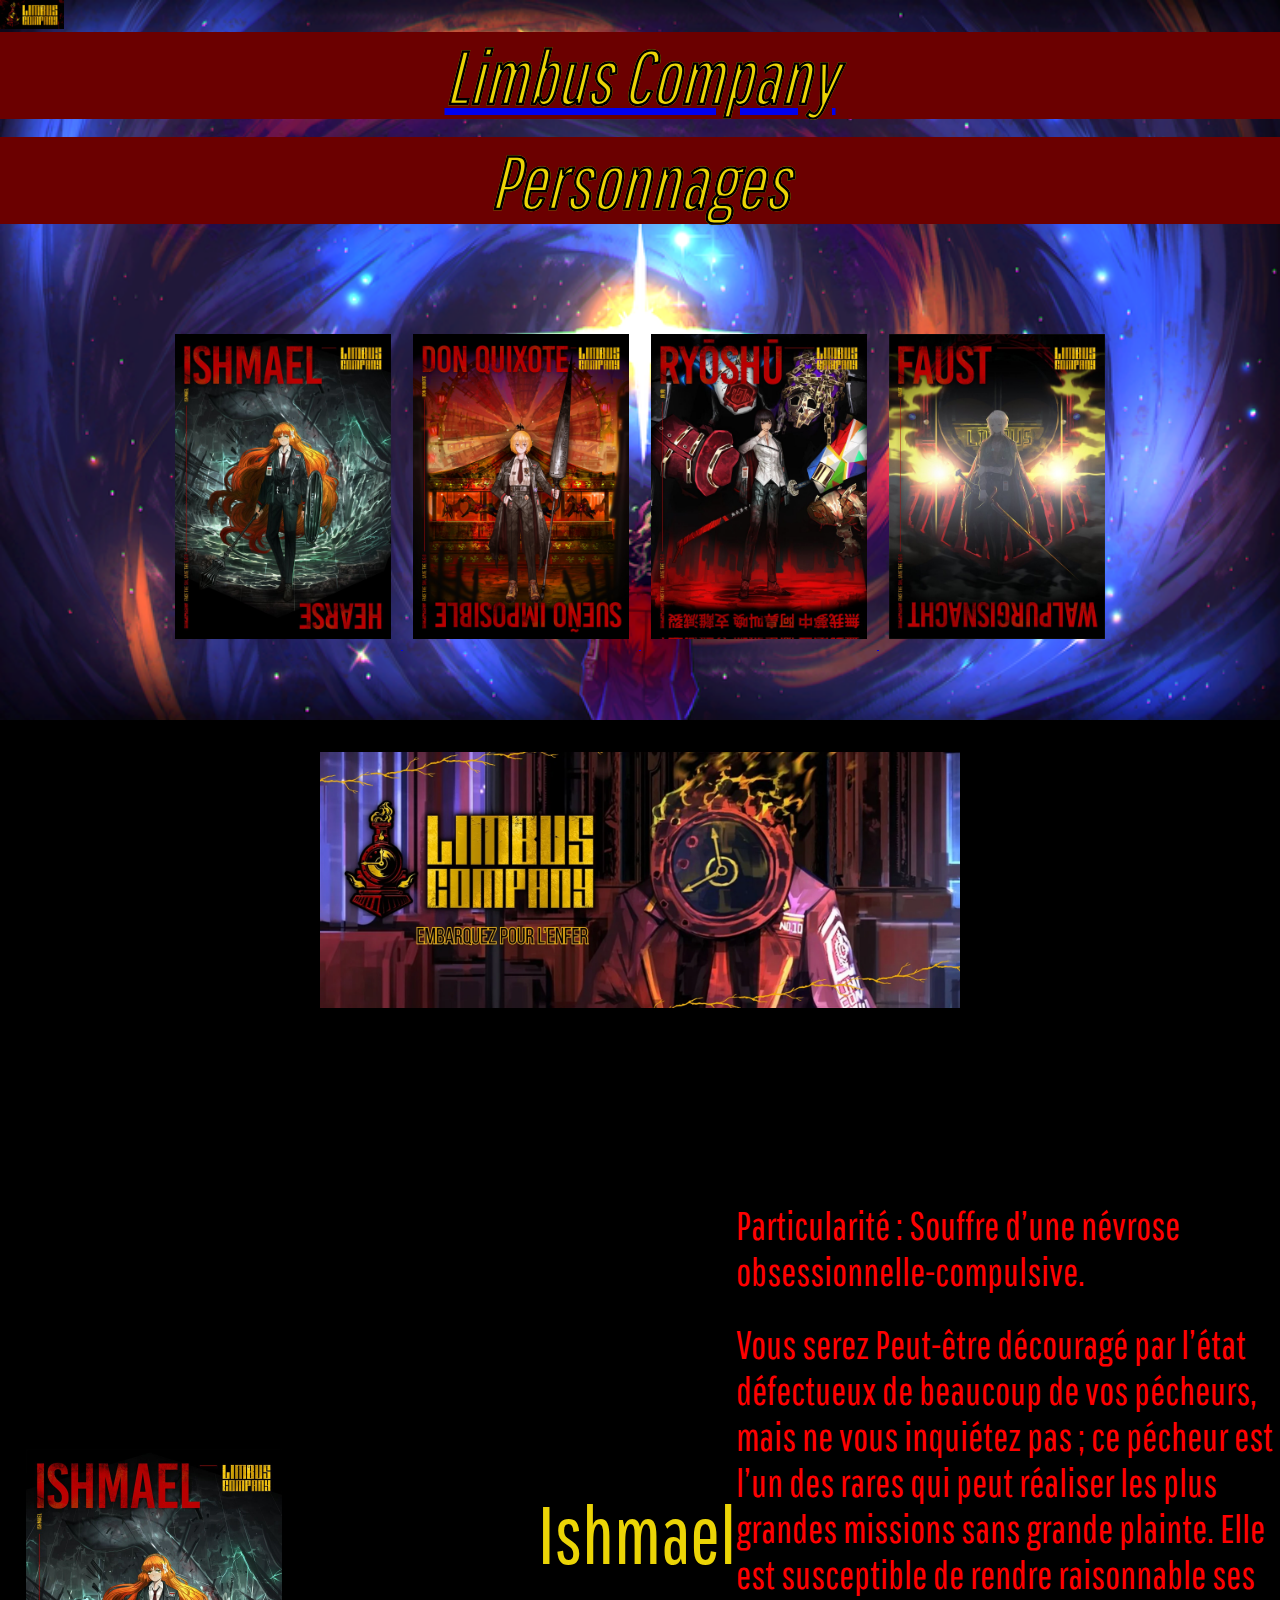
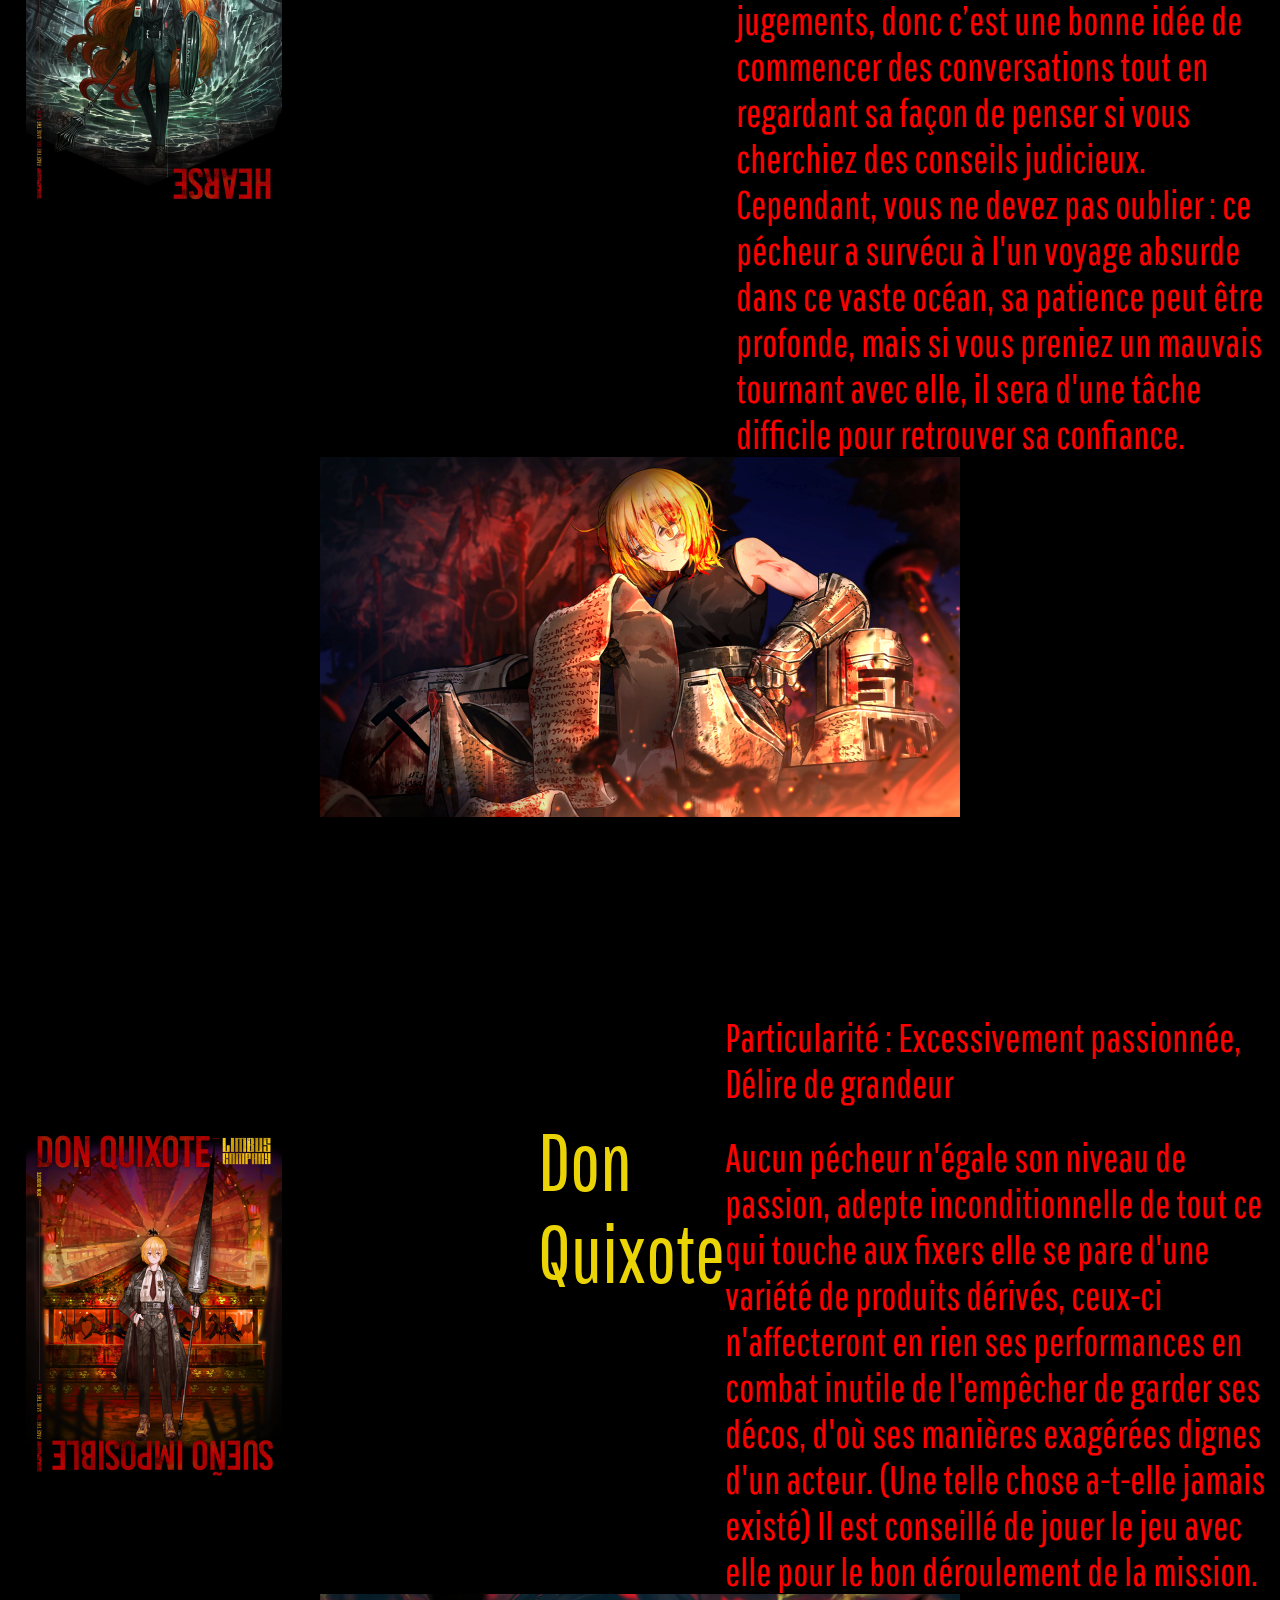
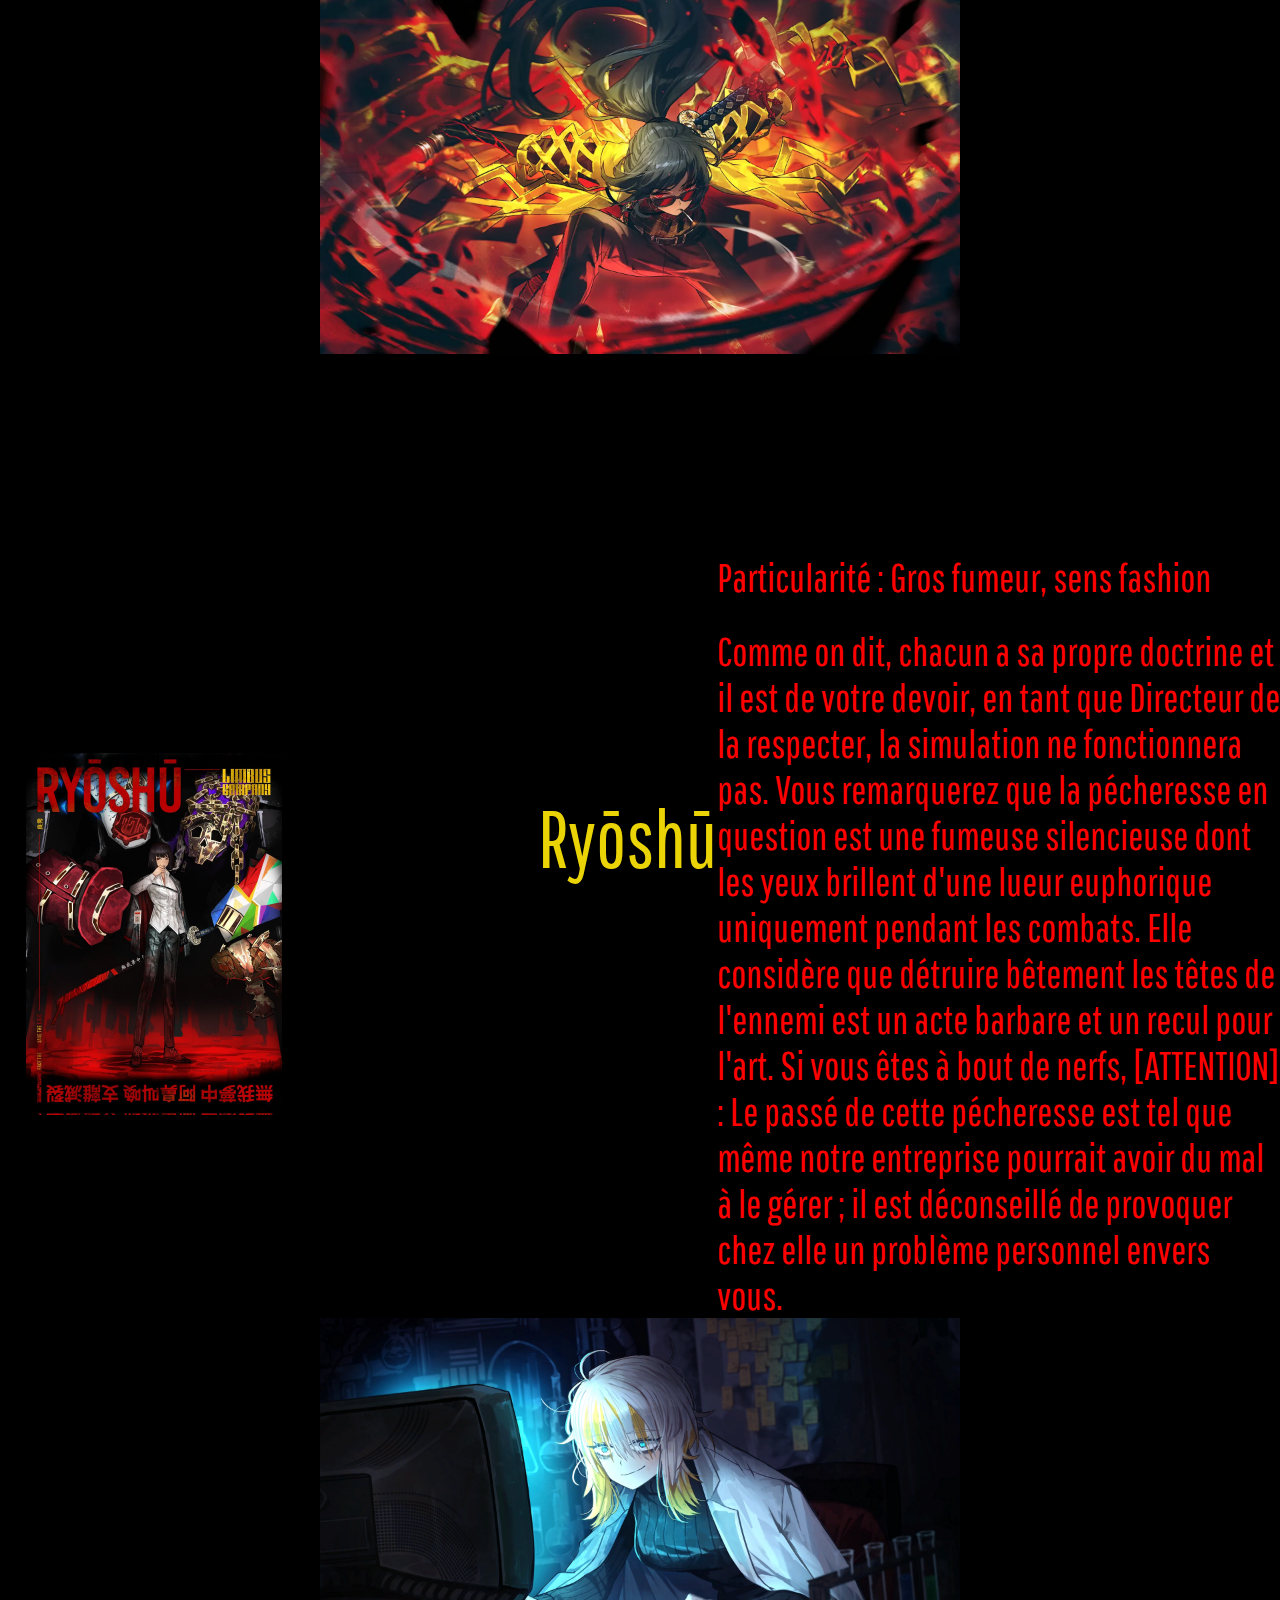
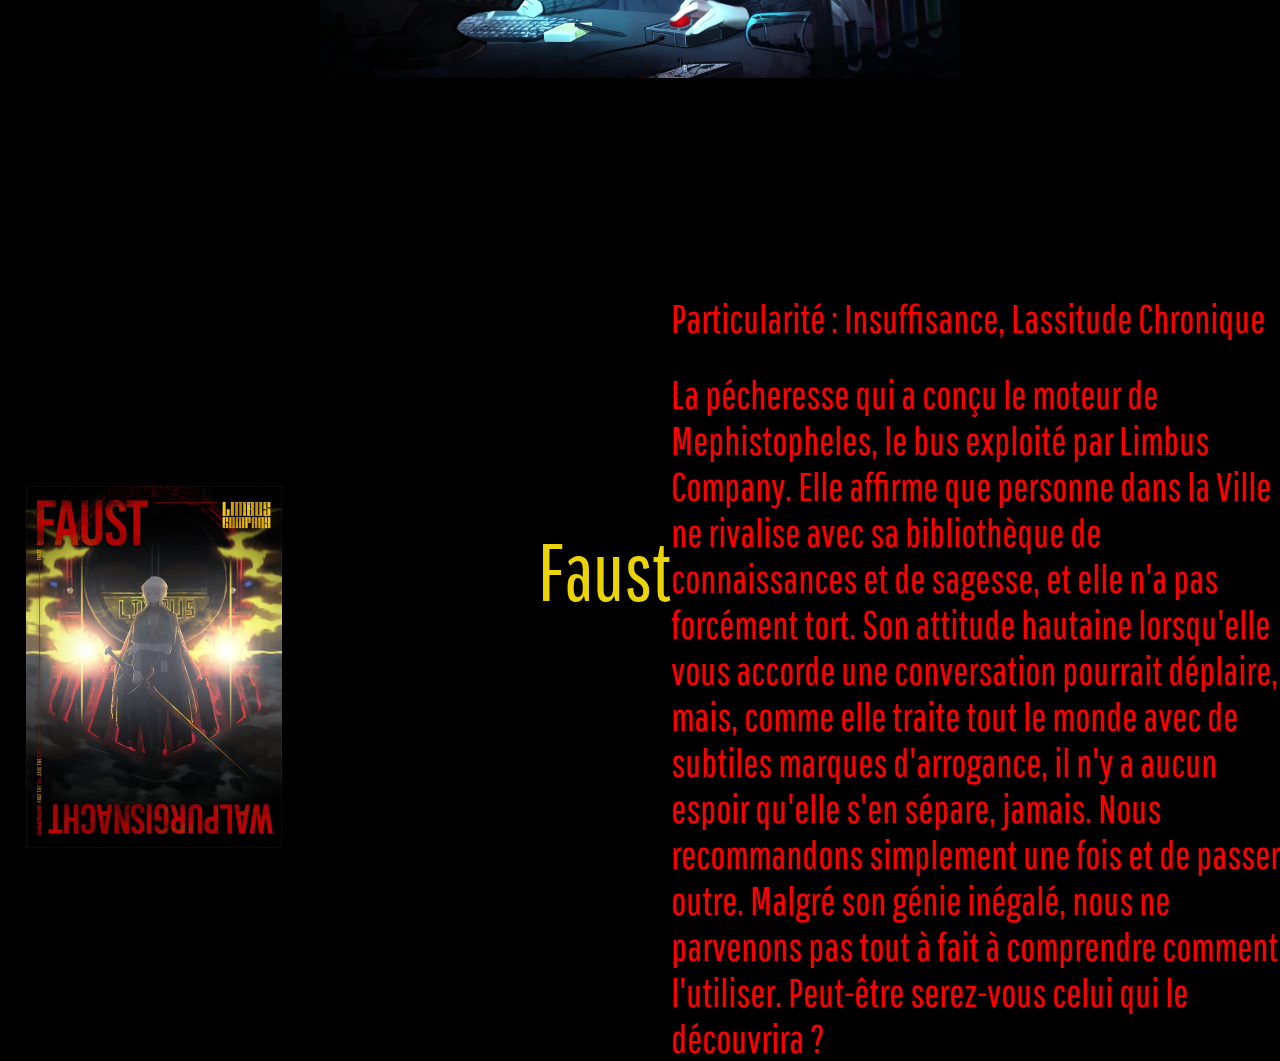
<file: index.html>
<!DOCTYPE html>
<html lang="en">
  <head>
    <link rel="preconnect" href="https://fonts.googleapis.com" />
    <link rel="preconnect" href="https://fonts.gstatic.com" crossorigin />
    <link
      href="https://fonts.googleapis.com/css2?family=Pathway+Gothic+One&display=swap"rel="stylesheet"/>

    <meta charset="UTF-8" />
    <meta name="viewport" content="width=device-width, initial-scale=1.0" />
    <link rel="stylesheet" href="IIM.css" />
    <link rel="icon" type="image/png" href="IMG/LC logo.webp" />
    <title>Limbus Company</title>

  </head>

  <body>
 <!--Header-->
    <div> 
      <img src="IMG/lc-logo.jpg" alt="Limbus" class="logo" /> 
      <a href="https://limbuscompany.com" target="_blank" class="ligne">
      <h1>Limbus Company</h1>

      </a>

   <br>

      <div class="Personnages">
        <h2>Personnages</h2>
      </div>
    </div>

    <div class="LCD">
      <a href="#Ishmael">
        <img src="IMG/Ishmael.jpeg" alt="Ishmael LCD" class="Espacement" />
      </a>

      <a href="#DonQuixote">
        <img src="IMG/Don_Quixote.png"alt="Don Quixote LCD" class="Espacement"/>
      </a>

      <a href="#Ryoshuu">
        <img src="IMG/Ryoshu.png" alt="Ryoshuu LCD" class="Espacement" />
      </a>

      <a href="#Faust">
        <img src="IMG/Faust.jpeg" alt="Faust LCD" class="Espacement" />
      </a>

    </div>

    <div>
      <img src="IMG/HELL.webp" alt="Bannière Limbus" class="centre" />
    </div>

    <div id="Ishmael">
      <img src="IMG/Ishmael.jpeg" alt="Ishmael LCD" class="volume" />
      <p class="Ishmaellore">Ishmael</p>
      <div>
        <p class="Ishmaeltextbis">
          Particularité : Souffre d’une névrose obsessionnelle-compulsive.
        </p>
        <p class="Ishmaeltext">
          Vous serez Peut-être découragé par l’état défectueux de beaucoup de
          vos pécheurs, mais ne vous inquiétez pas ; ce pécheur est l’un des
          rares qui peut réaliser les plus grandes missions sans grande plainte.
          Elle est susceptible de rendre raisonnable ses jugements, donc c’est
          une bonne idée de commencer des conversations tout en regardant sa
          façon de penser si vous cherchiez des conseils judicieux. Cependant,
          vous ne devez pas oublier : ce pécheur a survécu à l'un voyage absurde
          dans ce vaste océan, sa patience peut être profonde, mais si vous
          preniez un mauvais tournant avec elle, il sera d'une tâche difficile
          pour retrouver sa confiance.
        </p>
      </div>
    </div>

    <div>
      <img
        src="IMG/donxquixote banner.webp"
        alt="Bannière Limbus"
        class="centre"
      />
    </div>

    <div id="DonQuixote">
      <img src="IMG/Don_Quixote.png" alt="Ishmael LCD" class="volume" />
      <p class="Ishmaellore">Don Quixote</p>
      <div>
        <p class="Ishmaeltextbis">
          Particularité : Excessivement passionnée, Délire de grandeur
        </p>
        <p class="Ishmaeltext">
          Aucun pécheur n'égale son niveau de passion, adepte inconditionnelle
          de tout ce qui touche aux fixers elle se pare d'une variété de
          produits dérivés, ceux-ci n'affecteront en rien ses performances en
          combat inutile de l'empêcher de garder ses décos, d'où ses manières
          exagérées dignes d'un acteur. (Une telle chose a-t-elle jamais existé)
          Il est conseillé de jouer le jeu avec elle pour le bon déroulement de
          la mission.
        </p>
      </div>
    </div>

    <div>
      <img src="IMG/ryooshu.jpg" alt="Bannière Limbus" class="centre" />
    </div>

    <div id="Ryoshuu">
      <img src="IMG/Ryoshu.png" alt="Ishmael LCD" class="volume" />
      <p class="Ishmaellore">Ryōshū</p>
      <div>
        <p class="Ishmaeltextbis">Particularité : Gros fumeur, sens fashion</p>
        <p class="Ishmaeltext">
          Comme on dit, chacun a sa propre doctrine et il est de votre devoir,
          en tant que Directeur de la respecter, la simulation ne fonctionnera
          pas. Vous remarquerez que la pécheresse en question est une fumeuse
          silencieuse dont les yeux brillent d'une lueur euphorique uniquement
          pendant les combats. Elle considère que détruire bêtement les têtes de
          l'ennemi est un acte barbare et un recul pour l'art. Si vous êtes à
          bout de nerfs, [ATTENTION] : Le passé de cette pécheresse est tel que
          même notre entreprise pourrait avoir du mal à le gérer ; il est
          déconseillé de provoquer chez elle un problème personnel envers vous.
        </p>
      </div>
    </div>
    <div>
      <img src="IMG/Faust.png" alt="Bannière Limbus" class="centre" />
    </div>

    <div id="Faust">
      <img src="IMG/Faust.jpeg" alt="Ishmael LCD" class="volume" />
      <p class="Ishmaellore">Faust</p>
      <div>
        <p class="Ishmaeltextbis">
          Particularité : Insuffisance, Lassitude Chronique
        </p>
        <p class="Ishmaeltext">
          La pécheresse qui a conçu le moteur de Mephistopheles, le bus exploité
          par Limbus Company. Elle affirme que personne dans la Ville ne
          rivalise avec sa bibliothèque de connaissances et de sagesse, et elle
          n'a pas forcément tort. Son attitude hautaine lorsqu'elle vous accorde
          une conversation pourrait déplaire, mais, comme elle traite tout le
          monde avec de subtiles marques d'arrogance, il n'y a aucun espoir
          qu'elle s'en sépare, jamais. Nous recommandons simplement une fois et
          de passer outre. Malgré son génie inégalé, nous ne parvenons pas tout
          à fait à comprendre comment l'utiliser. Peut-être serez-vous celui qui
          le découvrira ?
        </p>
      </div>
    </div>

  </body>
</html>
</file>
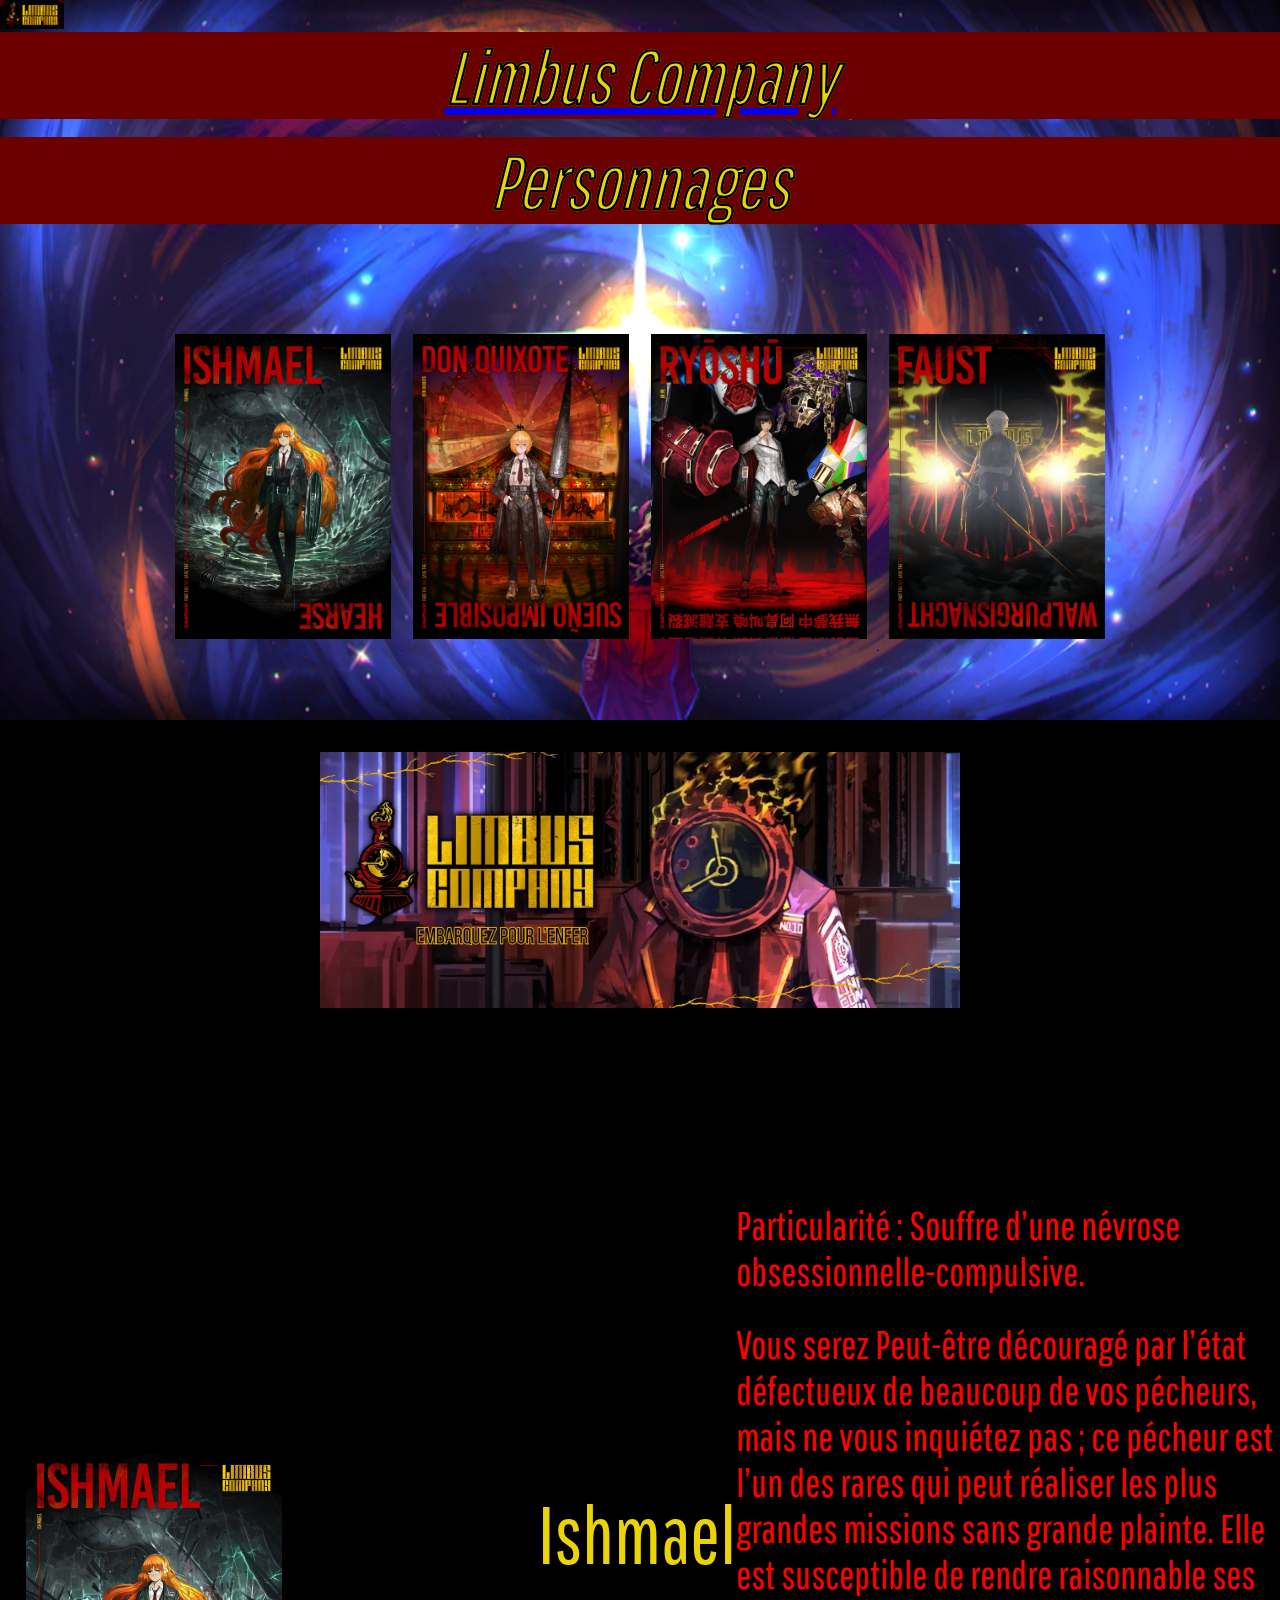
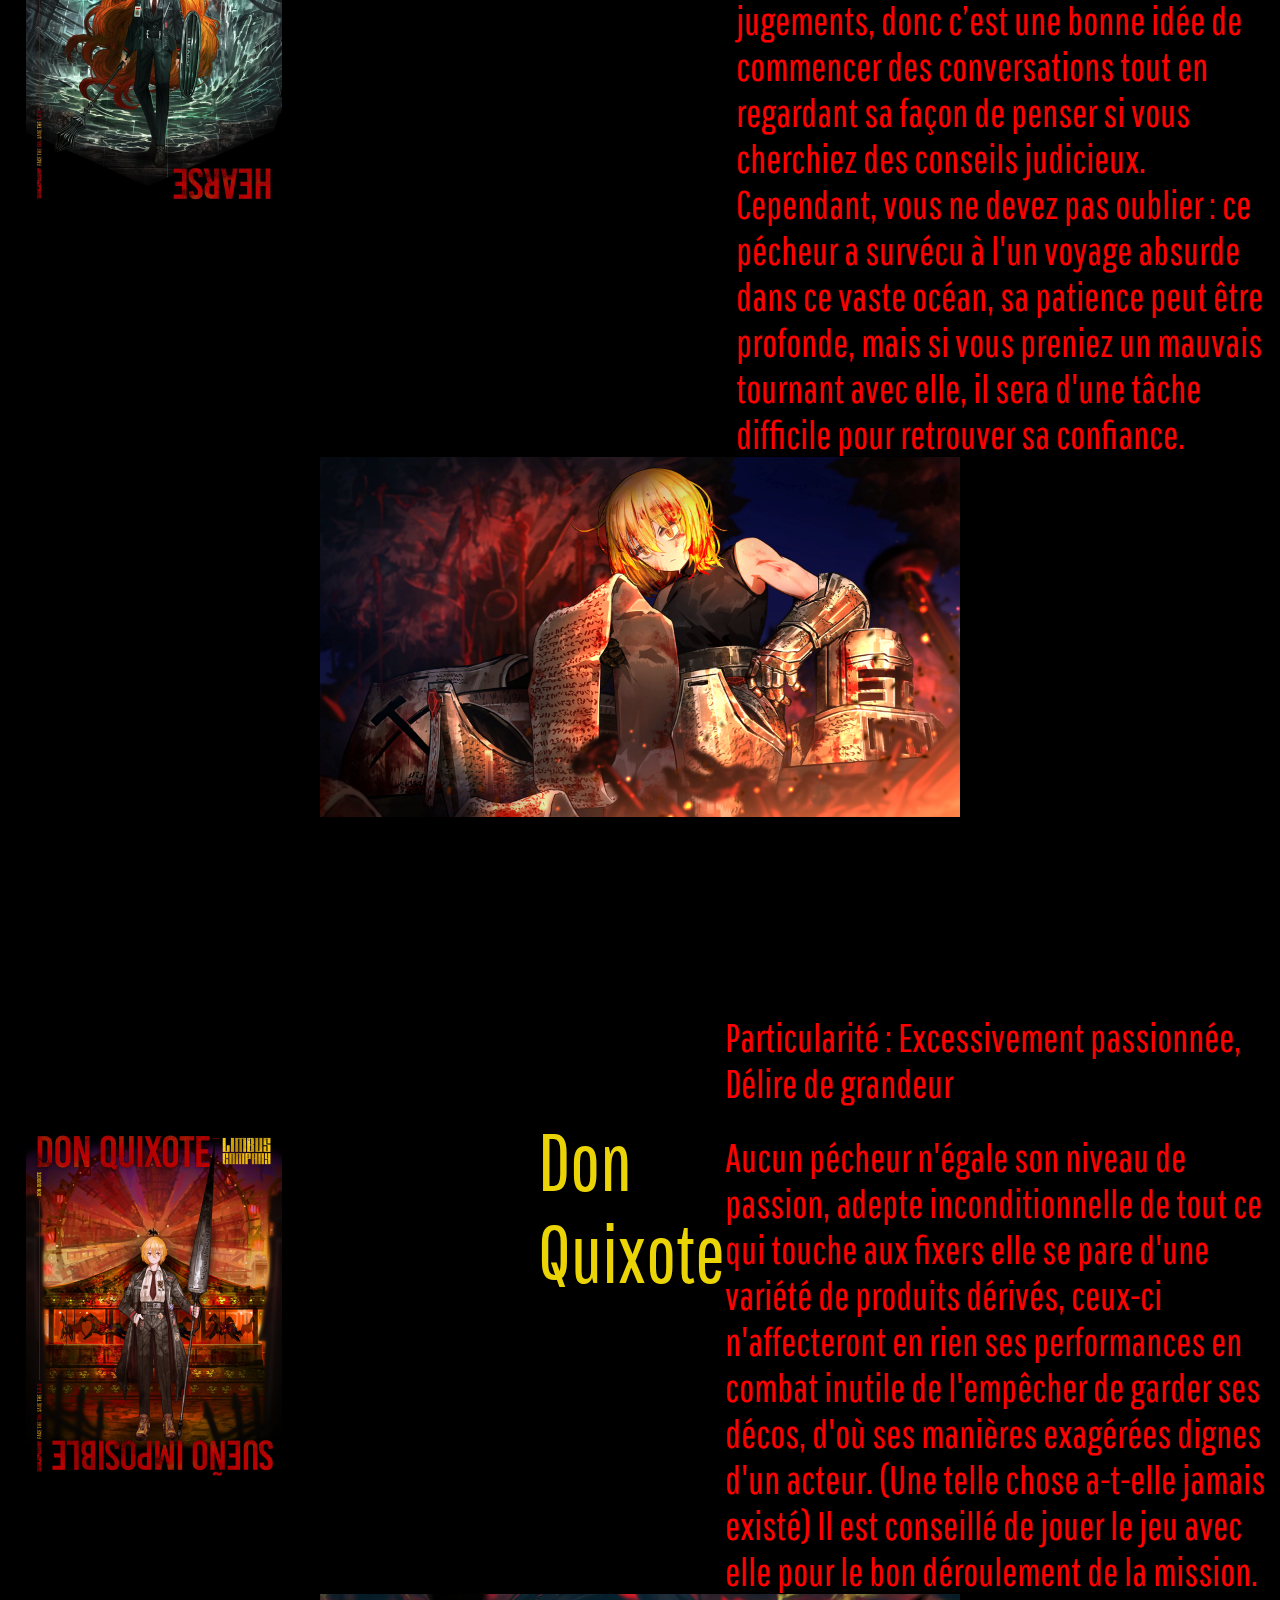
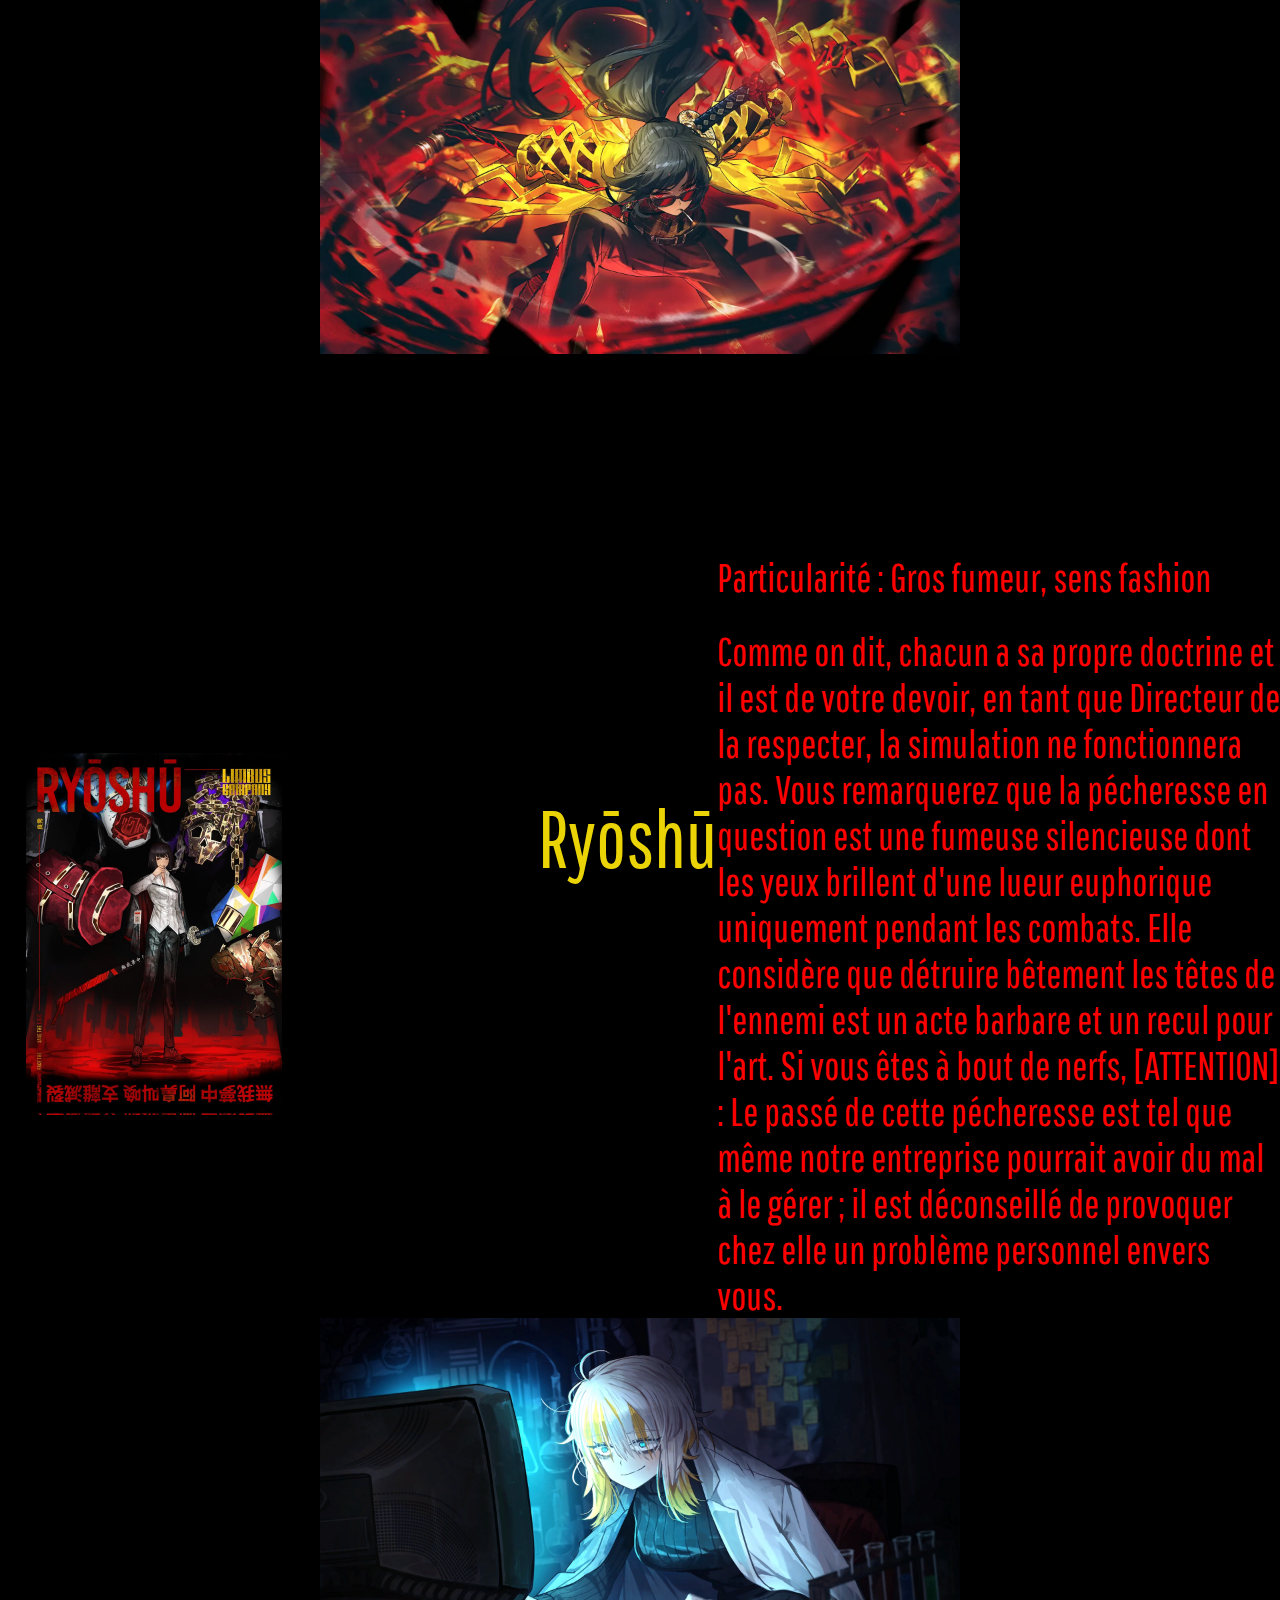
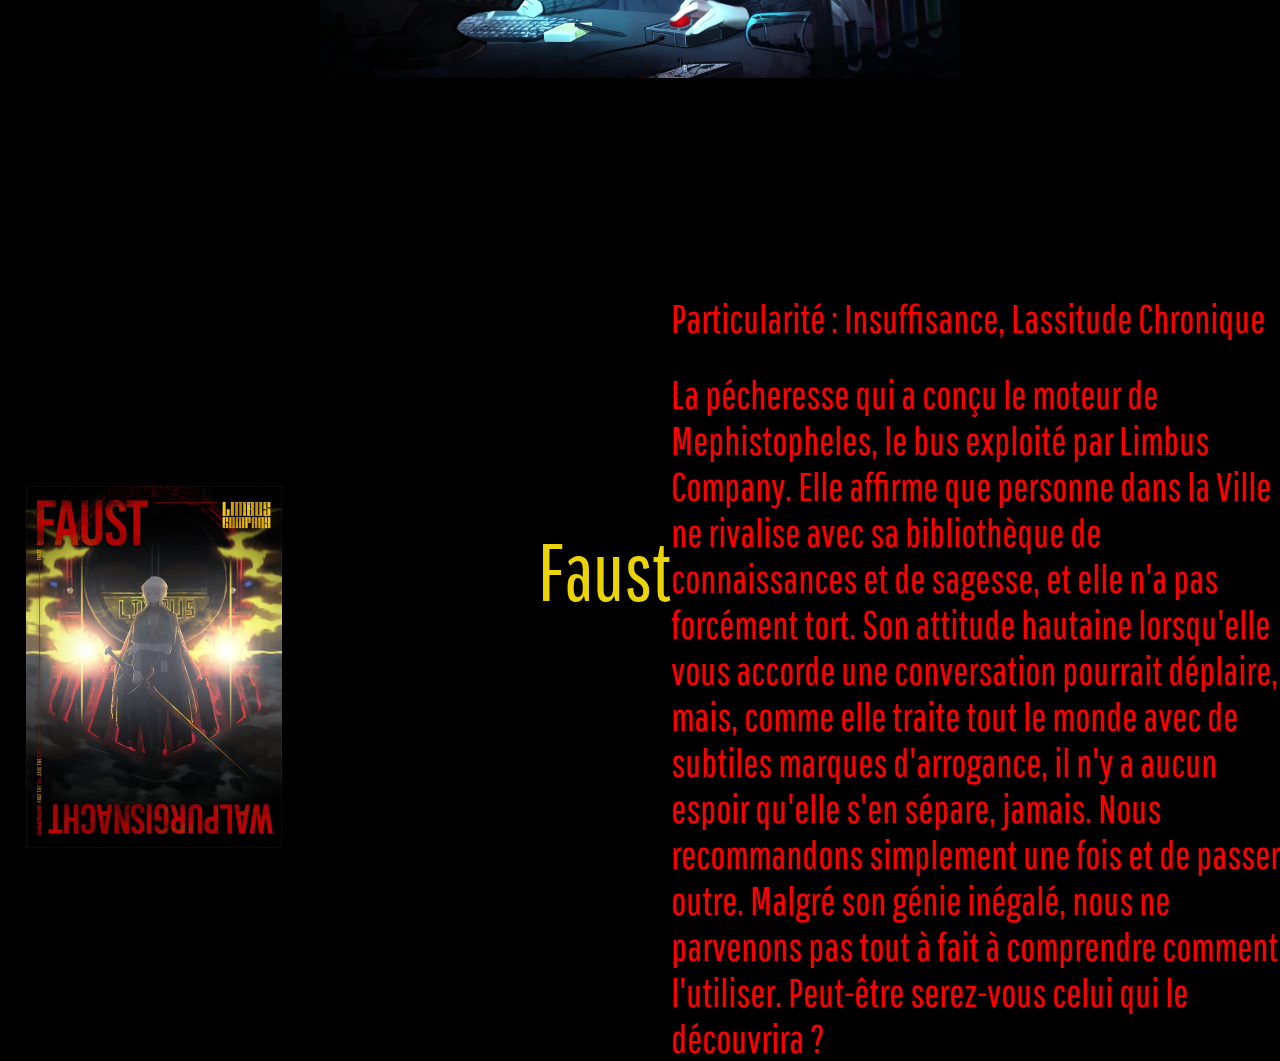
<file: Index.html>
<!DOCTYPE html>
<html lang="en">
  <head>
    <link rel="preconnect" href="https://fonts.googleapis.com" />
    <link rel="preconnect" href="https://fonts.gstatic.com" crossorigin />
    <link
      href="https://fonts.googleapis.com/css2?family=Pathway+Gothic+One&display=swap"rel="stylesheet"/>

    <meta charset="UTF-8" />
    <meta name="viewport" content="width=device-width, initial-scale=1.0" />
    <link rel="stylesheet" href="IIM.css" />
    <link rel="icon" type="image/png" href="IMG/LC logo.webp" />
    <title>Limbus Company</title>

  </head>

  <body>

    <style>
      html {
        scroll-behavior: smooth;
        }
    </style>

    <div> 
      <img src="IMG/lc-logo.jpg" alt="Limbus" class="logo" /> 
      <a href="https://limbuscompany.com" target="_blank">
      <h1>Limbus Company</h1>

      </a>

      <div class="line">
        <p>.</p>
      </div>

      <div class="Personnages">
        <h2>Personnages</h2>
      </div>
    </div>

    <div class="LCD">
      <a href="#Ishmael">
        <img src="IMG/Ishmael.jpeg" alt="Ishmael LCD" class="Espacement" />
      </a>

      <a href="#DonQuixote">
        <img src="IMG/Don_Quixote.png"alt="Don Quixote LCD"class="Espacement"/>
      </a>

      <a href="#Ryoshuu">
        <img src="IMG/Ryoshu.png" alt="Ryoshuu LCD" class="Espacement" />
      </a>

      <a href="#Faust">
        <img src="IMG/Faust.jpeg" alt="Faust LCD" class="Espacement" />
      </a>

    </div>

    <div>
      <img src="IMG/HELL.webp" alt="Bannière Limbus" class="centre" />
    </div>

    <div id="Ishmael">
      <img src="IMG/Ishmael.jpeg" alt="Ishmael LCD" class="volume" />
      <p class="Ishmaellore">Ishmael</p>
      <div>
        <p class="Ishmaeltextbis">
          Particularité : Souffre d’une névrose obsessionnelle-compulsive.
        </p>
        <p class="Ishmaeltext">
          Vous serez Peut-être découragé par l’état défectueux de beaucoup de
          vos pécheurs, mais ne vous inquiétez pas ; ce pécheur est l’un des
          rares qui peut réaliser les plus grandes missions sans grande plainte.
          Elle est susceptible de rendre raisonnable ses jugements, donc c’est
          une bonne idée de commencer des conversations tout en regardant sa
          façon de penser si vous cherchiez des conseils judicieux. Cependant,
          vous ne devez pas oublier : ce pécheur a survécu à l'un voyage absurde
          dans ce vaste océan, sa patience peut être profonde, mais si vous
          preniez un mauvais tournant avec elle, il sera d'une tâche difficile
          pour retrouver sa confiance.
        </p>
      </div>
    </div>

    <div>
      <img
        src="IMG/donxquixote banner.webp"
        alt="Bannière Limbus"
        class="centre"
      />
    </div>

    <div id="DonQuixote">
      <img src="IMG/Don_Quixote.png" alt="Ishmael LCD" class="volume" />
      <p class="Ishmaellore">Don Quixote</p>
      <div>
        <p class="Ishmaeltextbis">
          Particularité : Excessivement passionnée, Délire de grandeur
        </p>
        <p class="Ishmaeltext">
          Aucun pécheur n'égale son niveau de passion, adepte inconditionnelle
          de tout ce qui touche aux fixers elle se pare d'une variété de
          produits dérivés, ceux-ci n'affecteront en rien ses performances en
          combat inutile de l'empêcher de garder ses décos, d'où ses manières
          exagérées dignes d'un acteur. (Une telle chose a-t-elle jamais existé)
          Il est conseillé de jouer le jeu avec elle pour le bon déroulement de
          la mission.
        </p>
      </div>
    </div>

    <div>
      <img src="IMG/ryooshu.jpg" alt="Bannière Limbus" class="centre" />
    </div>

    <div id="Ryoshuu">
      <img src="IMG/Ryoshu.png" alt="Ishmael LCD" class="volume" />
      <p class="Ishmaellore">Ryōshū</p>
      <div>
        <p class="Ishmaeltextbis">Particularité : Gros fumeur, sens fashion</p>
        <p class="Ishmaeltext">
          Comme on dit, chacun a sa propre doctrine et il est de votre devoir,
          en tant que Directeur de la respecter, la simulation ne fonctionnera
          pas. Vous remarquerez que la pécheresse en question est une fumeuse
          silencieuse dont les yeux brillent d'une lueur euphorique uniquement
          pendant les combats. Elle considère que détruire bêtement les têtes de
          l'ennemi est un acte barbare et un recul pour l'art. Si vous êtes à
          bout de nerfs, [ATTENTION] : Le passé de cette pécheresse est tel que
          même notre entreprise pourrait avoir du mal à le gérer ; il est
          déconseillé de provoquer chez elle un problème personnel envers vous.
        </p>
      </div>
    </div>
    <div>
      <img src="IMG/Faust.png" alt="Bannière Limbus" class="centre" />
    </div>

    <div id="Faust">
      <img src="IMG/Faust.jpeg" alt="Ishmael LCD" class="volume" />
      <p class="Ishmaellore">Faust</p>
      <div>
        <p class="Ishmaeltextbis">
          Particularité : Insuffisance, Lassitude Chronique
        </p>
        <p class="Ishmaeltext">
          La pécheresse qui a conçu le moteur de Mephistopheles, le bus exploité
          par Limbus Company. Elle affirme que personne dans la Ville ne
          rivalise avec sa bibliothèque de connaissances et de sagesse, et elle
          n'a pas forcément tort. Son attitude hautaine lorsqu'elle vous accorde
          une conversation pourrait déplaire, mais, comme elle traite tout le
          monde avec de subtiles marques d'arrogance, il n'y a aucun espoir
          qu'elle s'en sépare, jamais. Nous recommandons simplement une fois et
          de passer outre. Malgré son génie inégalé, nous ne parvenons pas tout
          à fait à comprendre comment l'utiliser. Peut-être serez-vous celui qui
          le découvrira ?
        </p>
      </div>
    </div>
  </body>
</html>
</file>
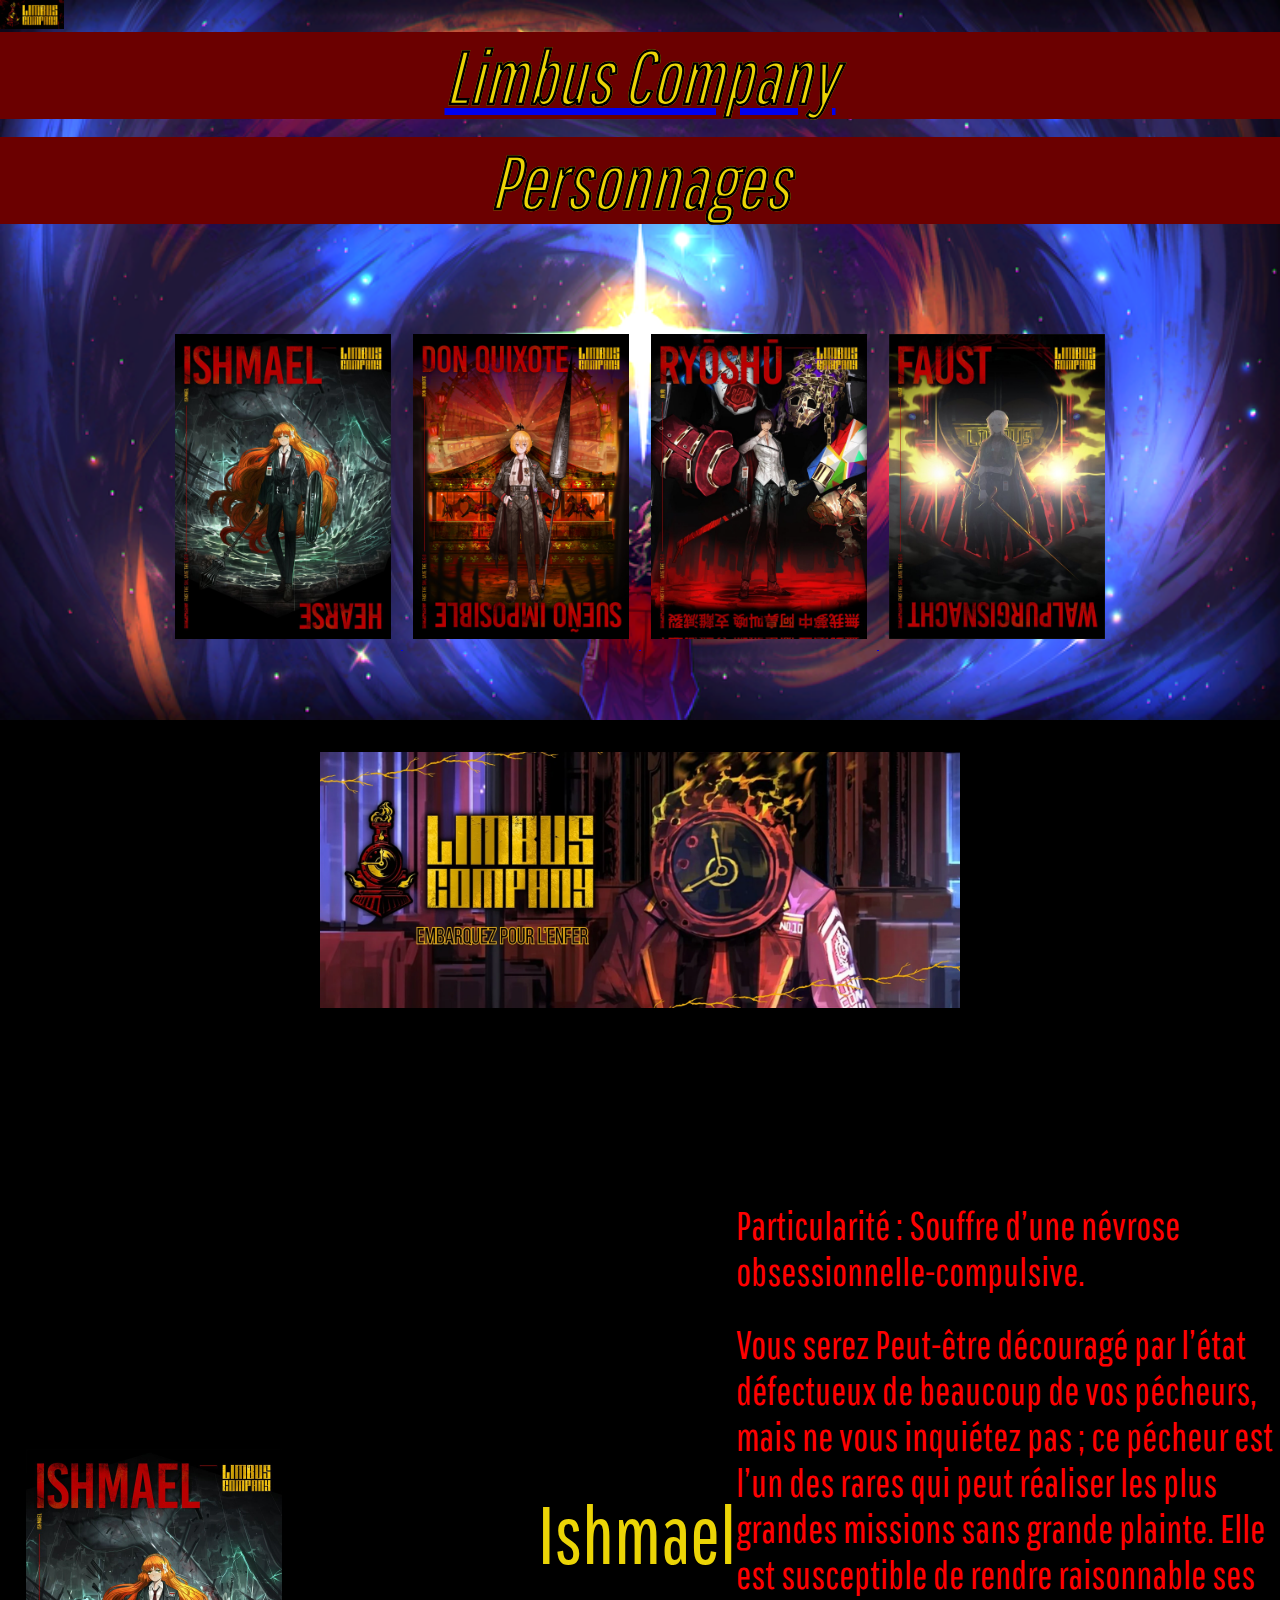
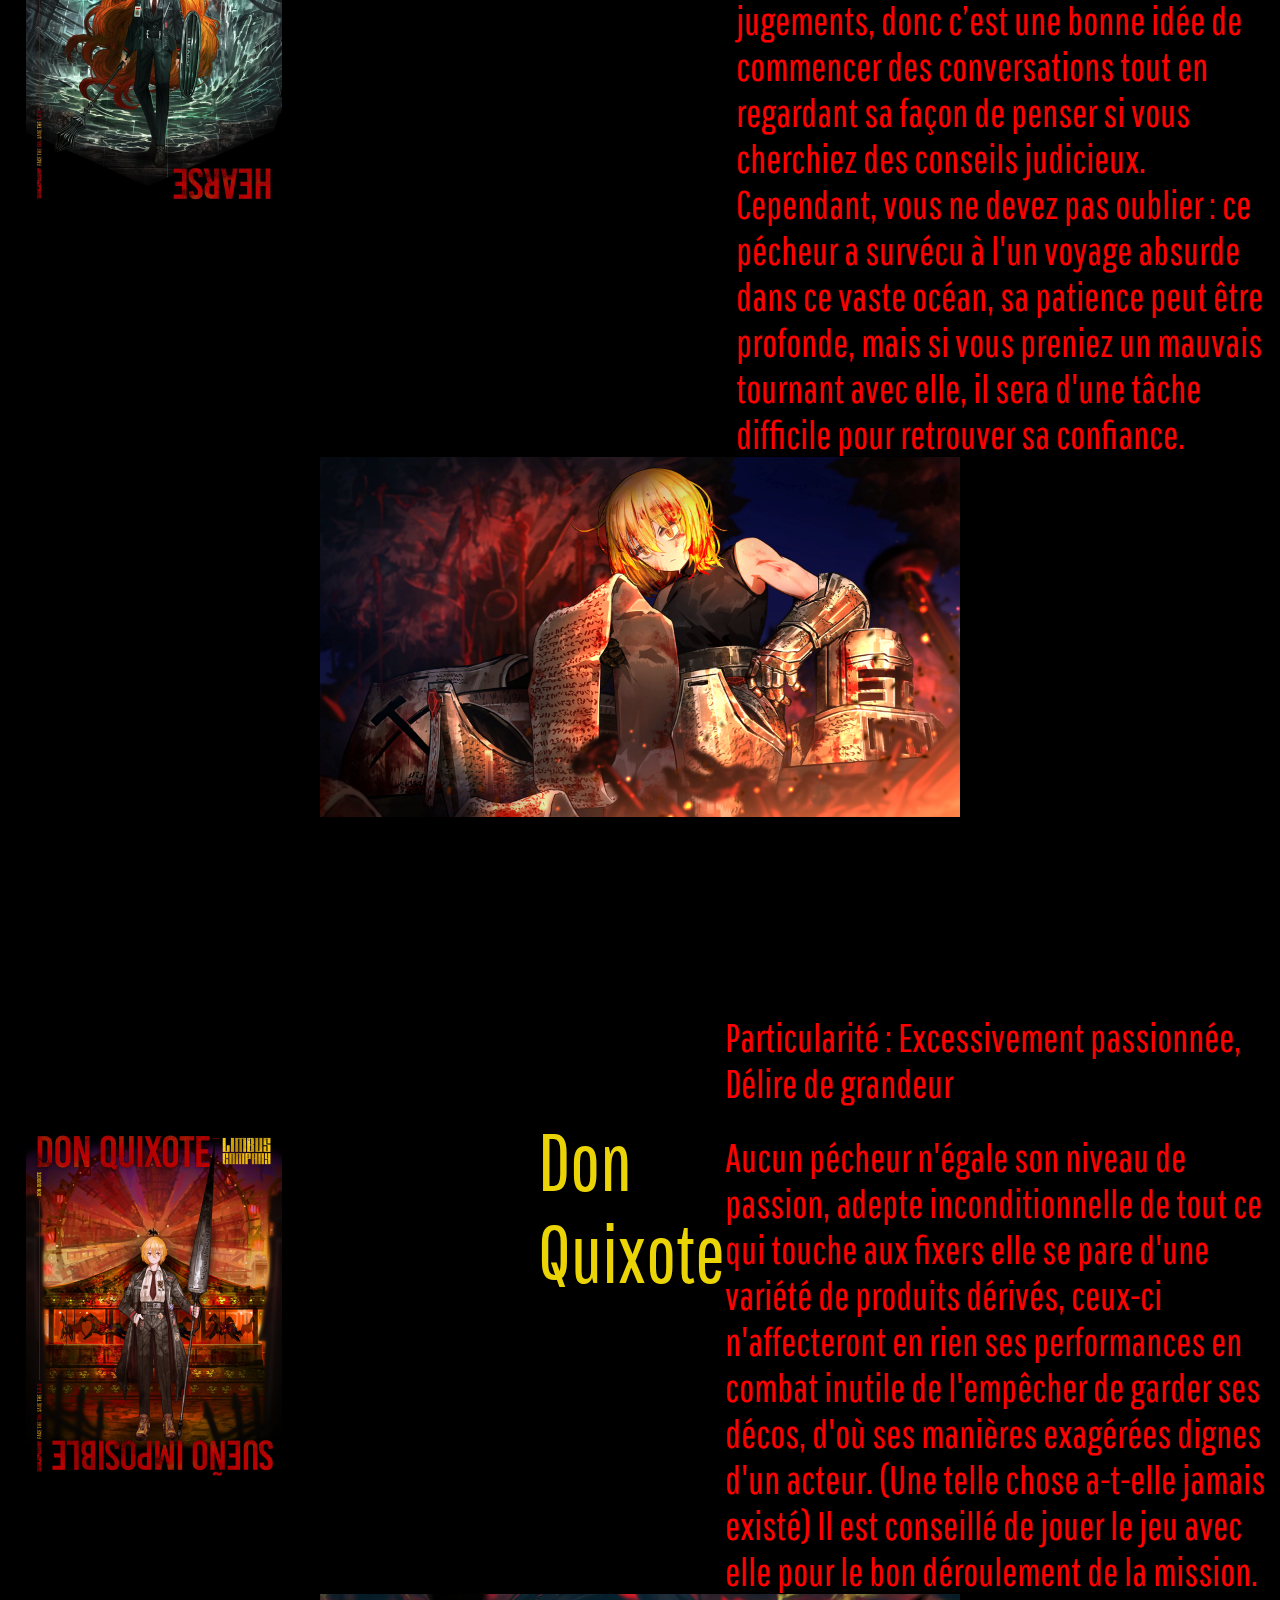
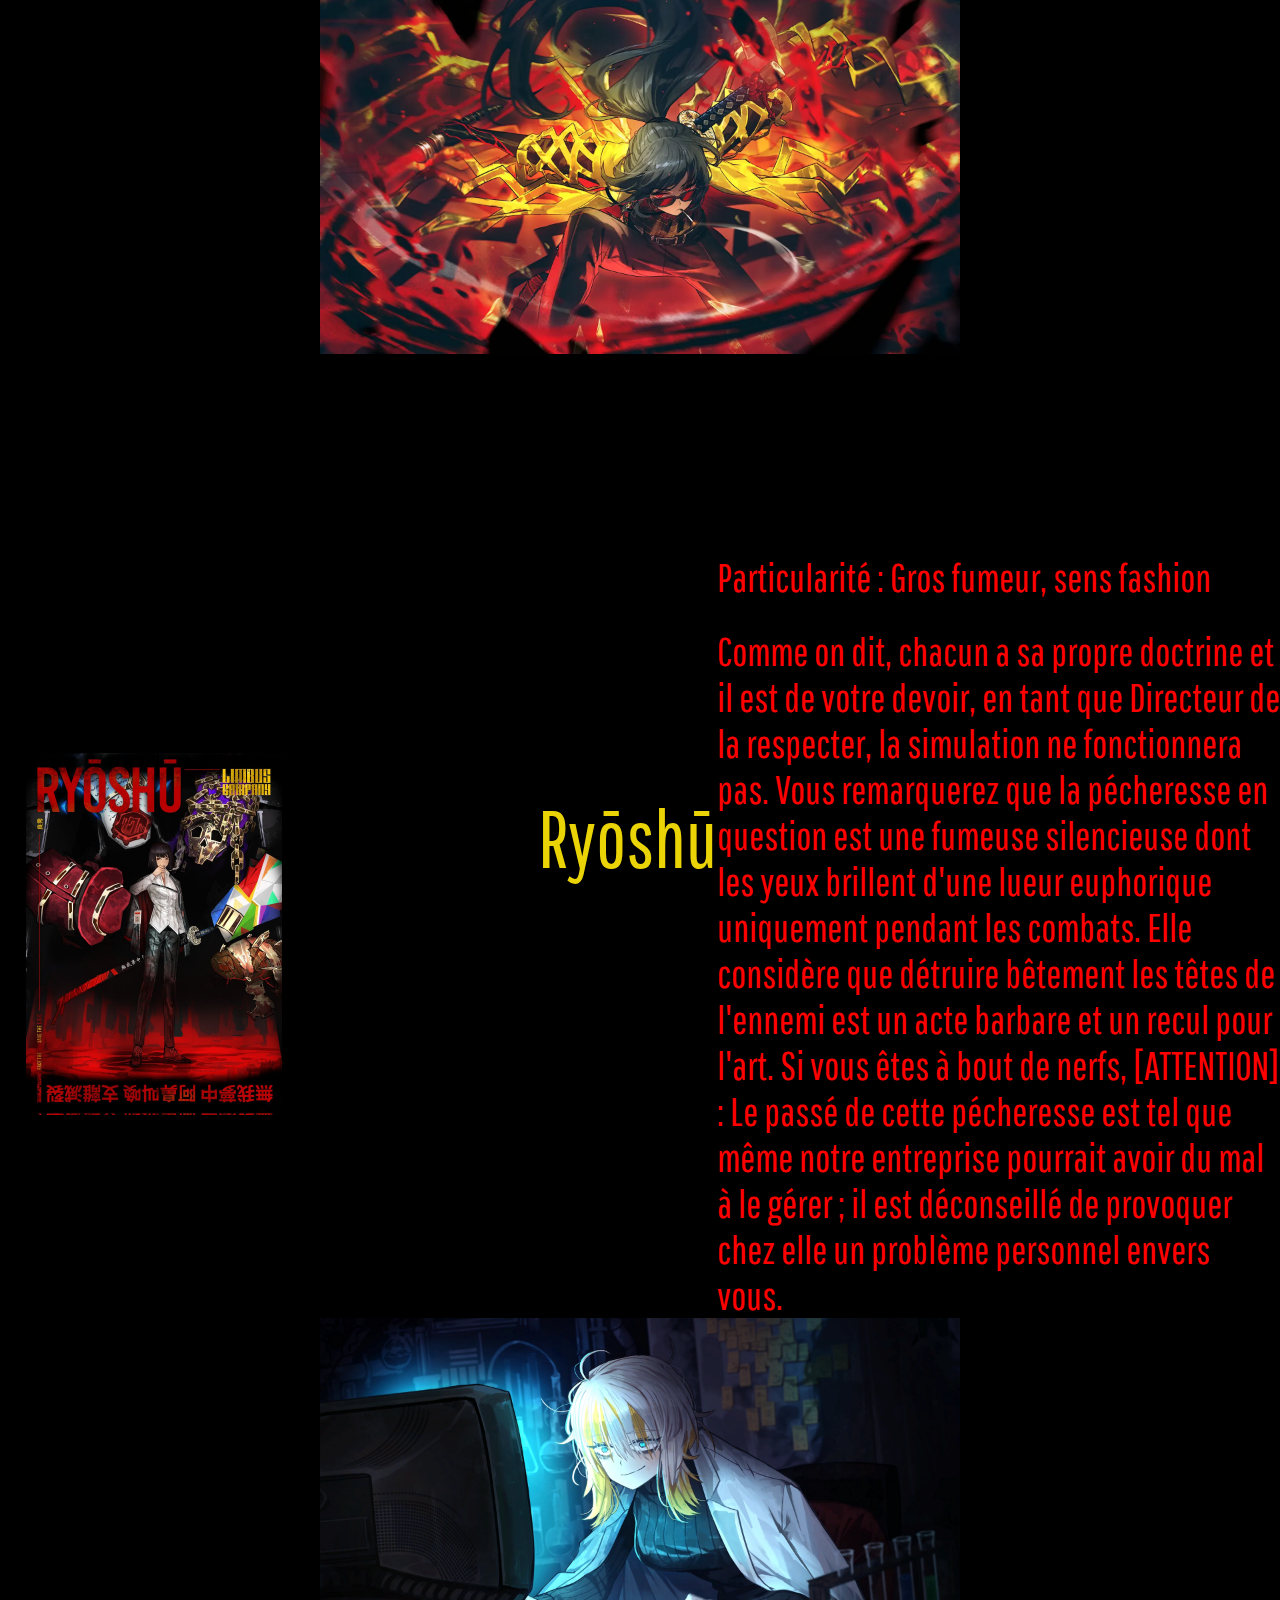
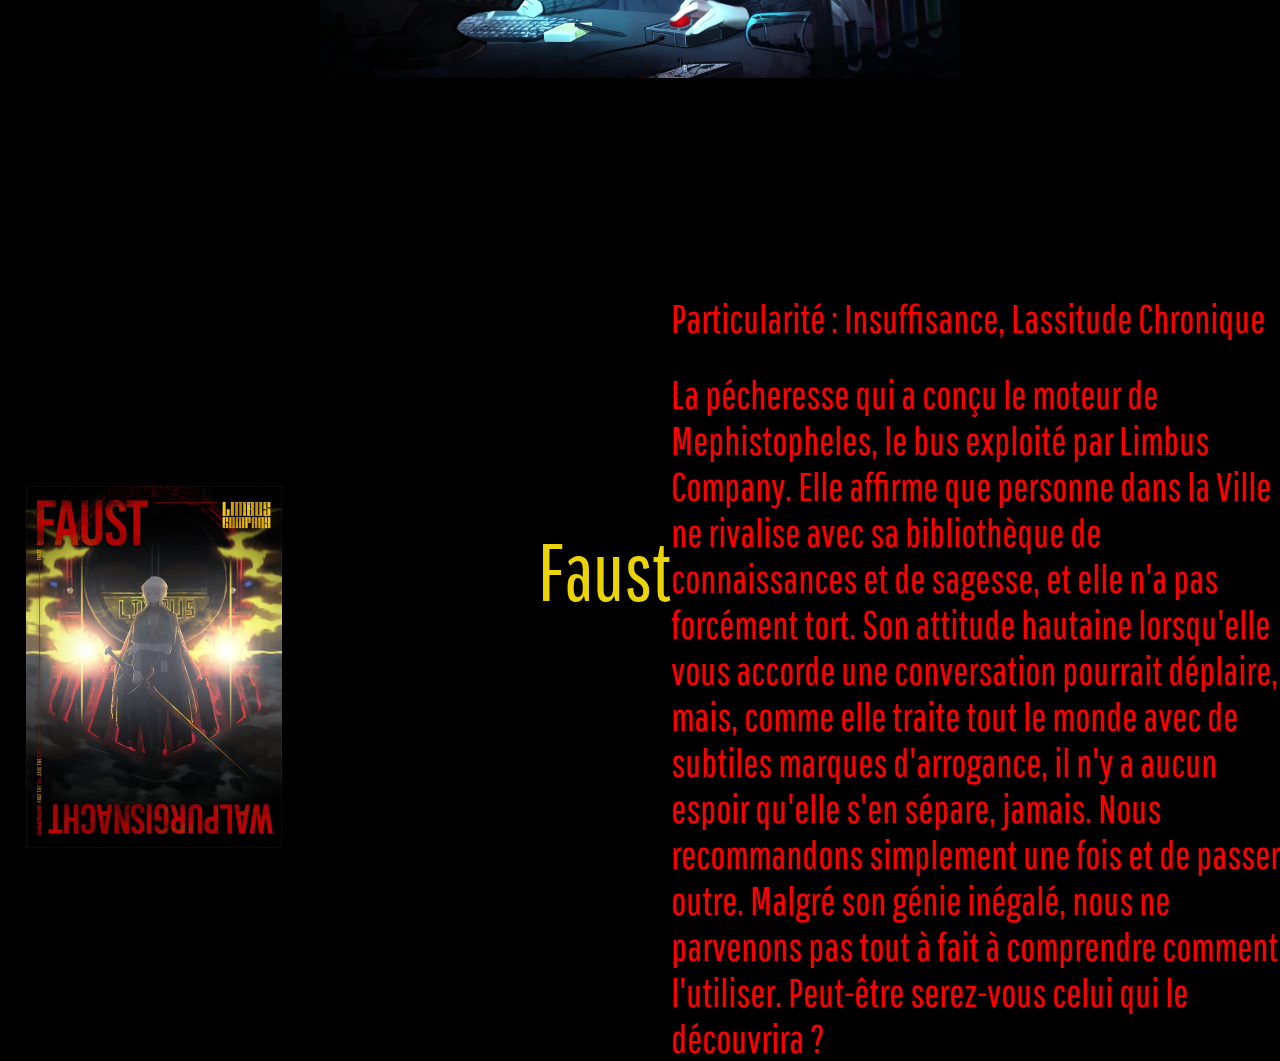
<file: indext.html>
<!DOCTYPE html>
<html lang="en">
  <head>
    <link rel="preconnect" href="https://fonts.googleapis.com" />
    <link rel="preconnect" href="https://fonts.gstatic.com" crossorigin />
    <link
      href="https://fonts.googleapis.com/css2?family=Pathway+Gothic+One&display=swap"rel="stylesheet"/>

    <meta charset="UTF-8" />
    <meta name="viewport" content="width=device-width, initial-scale=1.0" />
    <link rel="stylesheet" href="IIM.css" />
    <link rel="icon" type="image/png" href="IMG/LC logo.webp" />
    <title>Limbus Company</title>

  </head>

  <body>

    <div> 
      <img src="IMG/lc-logo.jpg" alt="Limbus" class="logo" /> 
      <a href="https://limbuscompany.com" target="_blank">
      <h1>Limbus Company</h1>

      </a>

   <br>

      <div class="Personnages">
        <h2>Personnages</h2>
      </div>
    </div>

    <div class="LCD">
      <a href="#Ishmael">
        <img src="IMG/Ishmael.jpeg" alt="Ishmael LCD" class="Espacement" />
      </a>

      <a href="#DonQuixote">
        <img src="IMG/Don_Quixote.png"alt="Don Quixote LCD" class="Espacement"/>
      </a>

      <a href="#Ryoshuu">
        <img src="IMG/Ryoshu.png" alt="Ryoshuu LCD" class="Espacement" />
      </a>

      <a href="#Faust">
        <img src="IMG/Faust.jpeg" alt="Faust LCD" class="Espacement" />
      </a>

    </div>

    <div>
      <img src="IMG/HELL.webp" alt="Bannière Limbus" class="centre" />
    </div>

    <div id="Ishmael">
      <img src="IMG/Ishmael.jpeg" alt="Ishmael LCD" class="volume" />
      <p class="Ishmaellore">Ishmael</p>
      <div>
        <p class="Ishmaeltextbis">
          Particularité : Souffre d’une névrose obsessionnelle-compulsive.
        </p>
        <p class="Ishmaeltext">
          Vous serez Peut-être découragé par l’état défectueux de beaucoup de
          vos pécheurs, mais ne vous inquiétez pas ; ce pécheur est l’un des
          rares qui peut réaliser les plus grandes missions sans grande plainte.
          Elle est susceptible de rendre raisonnable ses jugements, donc c’est
          une bonne idée de commencer des conversations tout en regardant sa
          façon de penser si vous cherchiez des conseils judicieux. Cependant,
          vous ne devez pas oublier : ce pécheur a survécu à l'un voyage absurde
          dans ce vaste océan, sa patience peut être profonde, mais si vous
          preniez un mauvais tournant avec elle, il sera d'une tâche difficile
          pour retrouver sa confiance.
        </p>
      </div>
    </div>

    <div>
      <img
        src="IMG/donxquixote banner.webp"
        alt="Bannière Limbus"
        class="centre"
      />
    </div>

    <div id="DonQuixote">
      <img src="IMG/Don_Quixote.png" alt="Ishmael LCD" class="volume" />
      <p class="Ishmaellore">Don Quixote</p>
      <div>
        <p class="Ishmaeltextbis">
          Particularité : Excessivement passionnée, Délire de grandeur
        </p>
        <p class="Ishmaeltext">
          Aucun pécheur n'égale son niveau de passion, adepte inconditionnelle
          de tout ce qui touche aux fixers elle se pare d'une variété de
          produits dérivés, ceux-ci n'affecteront en rien ses performances en
          combat inutile de l'empêcher de garder ses décos, d'où ses manières
          exagérées dignes d'un acteur. (Une telle chose a-t-elle jamais existé)
          Il est conseillé de jouer le jeu avec elle pour le bon déroulement de
          la mission.
        </p>
      </div>
    </div>

    <div>
      <img src="IMG/ryooshu.jpg" alt="Bannière Limbus" class="centre" />
    </div>

    <div id="Ryoshuu">
      <img src="IMG/Ryoshu.png" alt="Ishmael LCD" class="volume" />
      <p class="Ishmaellore">Ryōshū</p>
      <div>
        <p class="Ishmaeltextbis">Particularité : Gros fumeur, sens fashion</p>
        <p class="Ishmaeltext">
          Comme on dit, chacun a sa propre doctrine et il est de votre devoir,
          en tant que Directeur de la respecter, la simulation ne fonctionnera
          pas. Vous remarquerez que la pécheresse en question est une fumeuse
          silencieuse dont les yeux brillent d'une lueur euphorique uniquement
          pendant les combats. Elle considère que détruire bêtement les têtes de
          l'ennemi est un acte barbare et un recul pour l'art. Si vous êtes à
          bout de nerfs, [ATTENTION] : Le passé de cette pécheresse est tel que
          même notre entreprise pourrait avoir du mal à le gérer ; il est
          déconseillé de provoquer chez elle un problème personnel envers vous.
        </p>
      </div>
    </div>
    <div>
      <img src="IMG/Faust.png" alt="Bannière Limbus" class="centre" />
    </div>

    <div id="Faust">
      <img src="IMG/Faust.jpeg" alt="Ishmael LCD" class="volume" />
      <p class="Ishmaellore">Faust</p>
      <div>
        <p class="Ishmaeltextbis">
          Particularité : Insuffisance, Lassitude Chronique
        </p>
        <p class="Ishmaeltext">
          La pécheresse qui a conçu le moteur de Mephistopheles, le bus exploité
          par Limbus Company. Elle affirme que personne dans la Ville ne
          rivalise avec sa bibliothèque de connaissances et de sagesse, et elle
          n'a pas forcément tort. Son attitude hautaine lorsqu'elle vous accorde
          une conversation pourrait déplaire, mais, comme elle traite tout le
          monde avec de subtiles marques d'arrogance, il n'y a aucun espoir
          qu'elle s'en sépare, jamais. Nous recommandons simplement une fois et
          de passer outre. Malgré son génie inégalé, nous ne parvenons pas tout
          à fait à comprendre comment l'utiliser. Peut-être serez-vous celui qui
          le découvrira ?
        </p>
      </div>
    </div>

  </body>
</html>
</file>
<file: IIM.css>
* {
  margin: 0;
  padding: 0;
  box-sizing: border-box;
  font-family: "Pathway Gothic One", sans-serif;
}

html {
  scroll-behavior: smooth;
}

body {
  background-image: url("IMG/DanteStar.jpg");
  background-repeat: no-repeat;
  background-color: #000000;
  background-size: 100%;
  width: 100%;
  height: 100%;
  background-attachment: local;
}
h1 {
  font-size: 75px;
  font-style: italic;
  text-align: center;
  color: rgb(235, 212, 6);
  -webkit-text-stroke: 0.1px black;
  background-color: rgb(107, 0, 0);
}
h2 {
  font-size: 75px;
  font-style: italic;
  text-align: center;
  color: rgb(235, 212, 6);
  -webkit-text-stroke: 0.1px black;
}
.logo {
  width: 5%;
}
.Personnages {
  background-color: rgb(107, 0, 0);
}

.LCD {
  text-align: center;
  margin: 100px;
}
.Espacement {
  width: 20%;
  transition: 0.5s ease;
  margin: 10px;
}
.Espacement:hover {
  transform: scale(1.04);
}

.volume {
  width: 20%;
  padding-top: 15%;
  margin-left: 2%;
}

.centre {
  margin-left: 25%;
  width: 50%;
}

#Ishmael {
  display: flex;
  align-items: center;
}
#DonQuixote {
  display: flex;
  align-items: center;
}

#Ryoshuu {
  display: flex;
  align-items: center;
}

#Faust {
  display: flex;
  align-items: center;
}
.Ishmaellore {
  margin-left: 20%;
  font-size: 80px;
  color: rgb(235, 212, 6);
}
.Ishmaeltext {
  font-size: 40px;
  margin-top: 5%;
  color: red;
}
.Ishmaeltextbis {
  font-size: 40px;
  margin-top: 35%;
  color: red;
}
</file>
